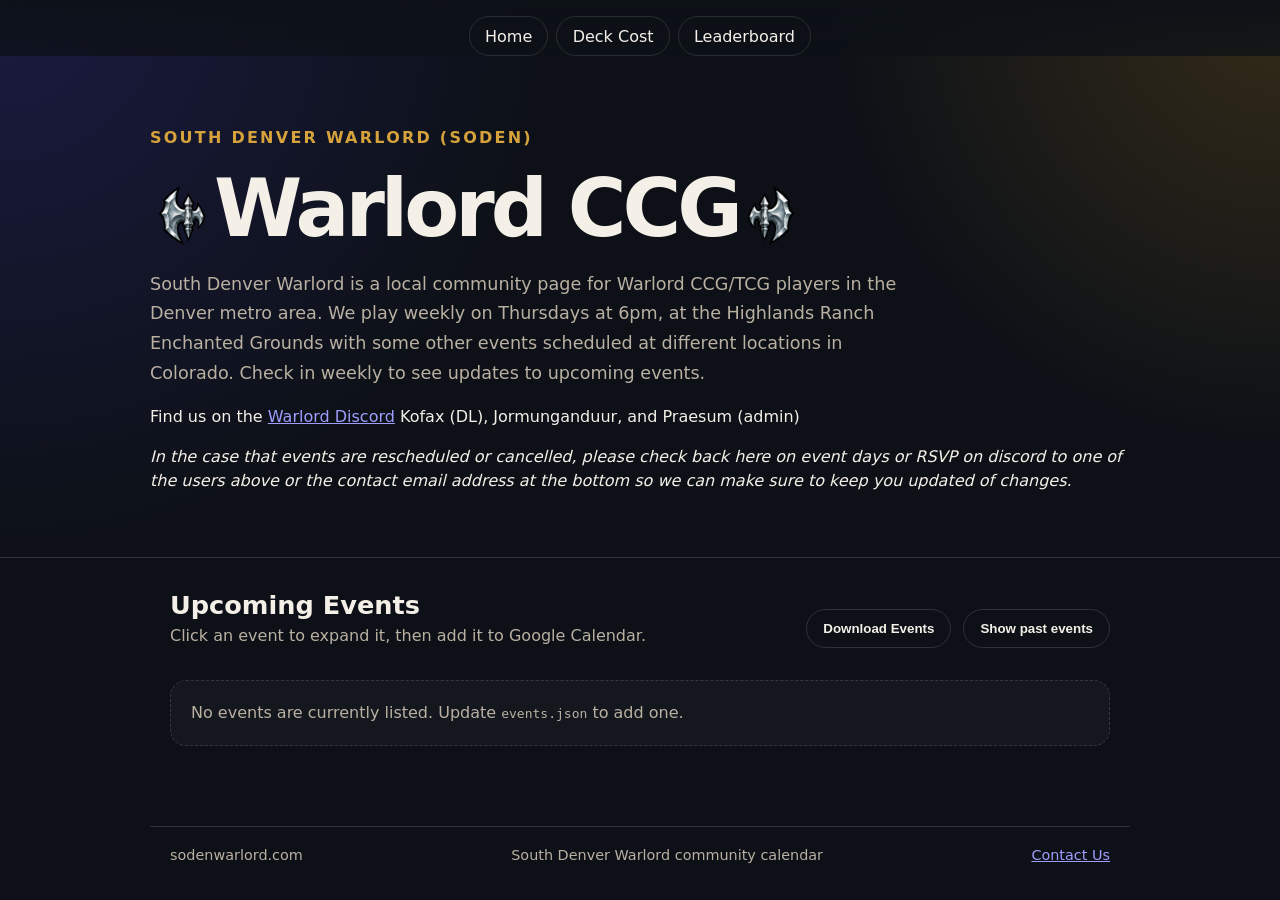
<file: index.html>
<!doctype html>
<html lang="en">
<head>
  <meta charset="utf-8" />
  <meta name="viewport" content="width=device-width, initial-scale=1" />
  <title>CO Warlord</title>
  <meta name="description" content="South Denver Warlord events for the Warlord CCG/TCG community." />
  <meta property="og:title" content="South Denver Warlord" />
  <meta property="og:description" content="Upcoming Warlord CCG/TCG events in South Denver." />
  <meta property="og:type" content="website" />
  <meta property="og:url" content="https://sodenwarlord.com" />
  <link rel="icon" href="assets/SodenLogo.png" type="image/png" />
  <link rel="stylesheet" href="assets/styles.css" />
</head>
<body>
  <nav class="site-nav" aria-label="Primary">
    <a class="site-nav__link" href="index.html">Home</a>
    <a class="site-nav__link" href="deck-estimator.html">Deck Cost</a>
    <a class="site-nav__link" href="leaderboard.html">Leaderboard</a>
  </nav>

  <header class="hero">
    <div class="hero__content">
      <div class="hero__eyebrow-row">
        <span class="eyebrow">South Denver Warlord (SODEN)</span>
      </div>
      <h1><img src="assets/SodenLogo.png" alt="logo" class="hero__icon" />Warlord CCG<img src="assets/SodenLogo.png" alt="logo" class="hero__icon flipped" /></h1>
      <p id="site-description" class="intro">Loading site information…</p>
      <!-- <p><a class="button button--ghost" href="deck-estimator.html">Estimate a deck cost</a></p> -->
      <p> Find us on the <a href="https://discord.gg/Gv9pq3nY55" target="_blank" rel="noopener noreferrer">Warlord Discord</a> Kofax (DL), Jormunganduur, and Praesum (admin) </p>
      <p> <em>In the case that events are rescheduled or cancelled, please check back here on event days or RSVP on discord to one of the users above or the contact email address at the bottom so we can make sure to keep you updated of changes.</em></p>
    </div>
  </header>

  <main class="page">
    <section class="toolbar" aria-label="Event filters">
      <div>
        <h2>Upcoming Events</h2>
        <p class="muted">Click an event to expand it, then add it to Google Calendar.</p>
      </div>
      <div class="toolbar__actions">
        <button id="download-events" class="button button--ghost" type="button">Download Events</button>
        <button id="show-past" class="button button--ghost" type="button">Show past events</button>
      </div>
    </section>

    <section id="events" class="events" aria-live="polite"></section>
    <p id="empty-state" class="empty-state" hidden>No events are currently listed. Update <code>events.json</code> to add one.</p>

  </main>
    <footer class="footer">
    <span>sodenwarlord.com</span>
    <span>South Denver Warlord community calendar</span>
    <span><a href="mailto:my.praesum@gmail.com">Contact Us</a></span>
  </footer>

  <script src="assets/app.js"></script>
</body>
</html>
</file>
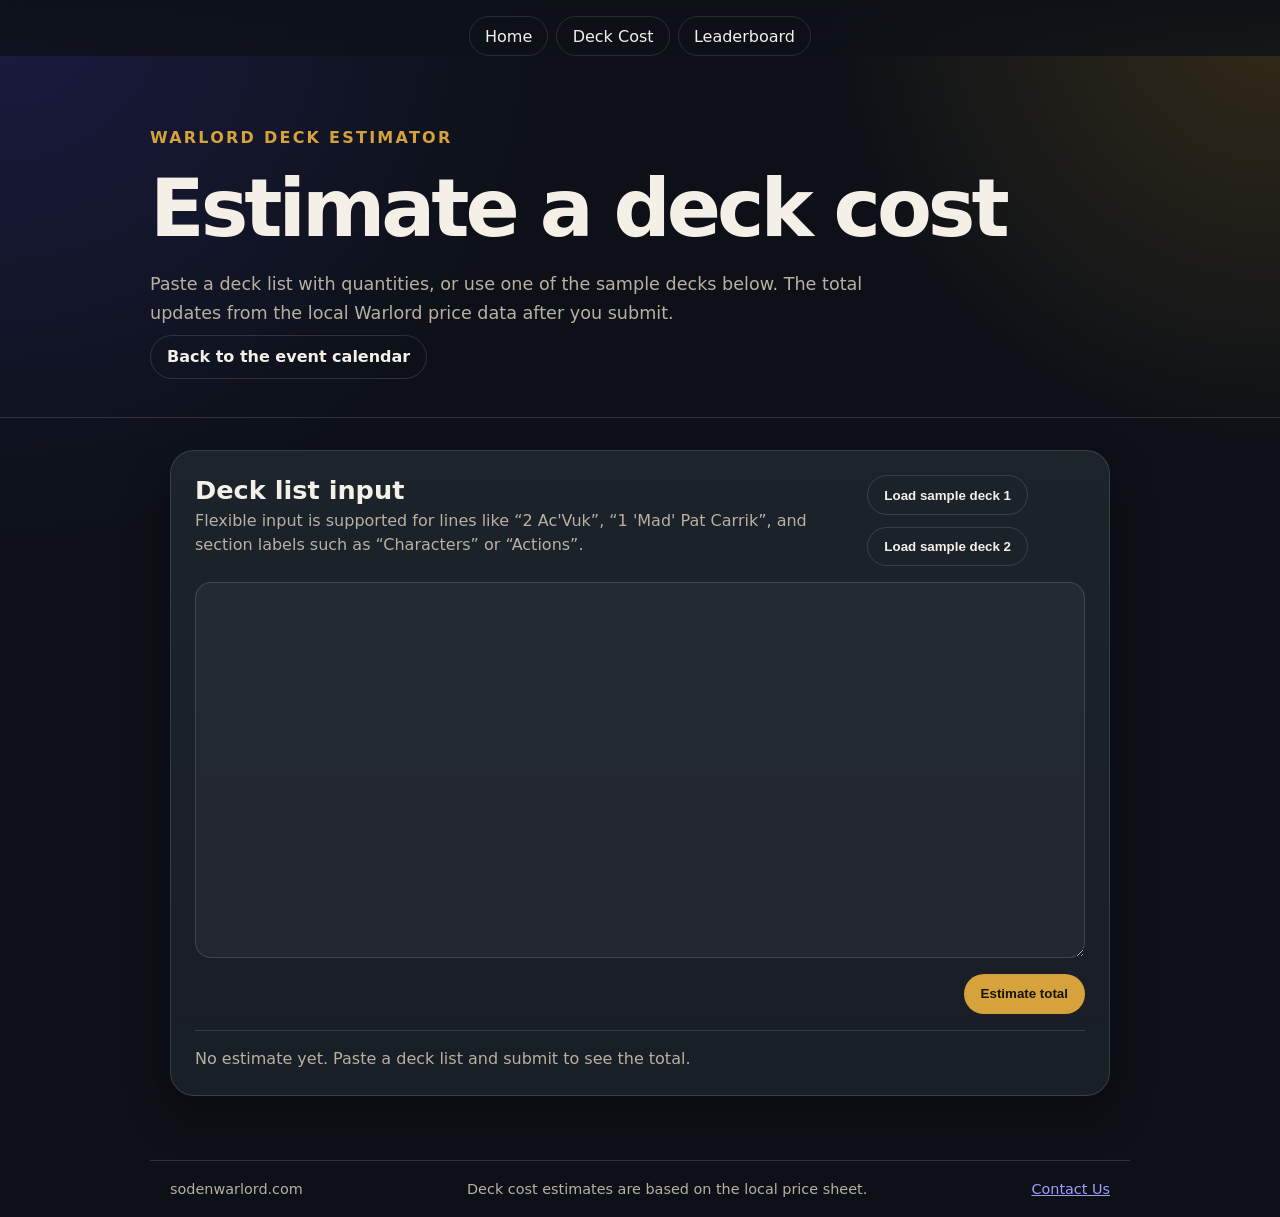
<file: deck-estimator.html>
<!doctype html>
<html lang="en">
<head>
  <meta charset="utf-8" />
  <meta name="viewport" content="width=device-width, initial-scale=1" />
  <title>Deck Cost Estimator | SODEN WL</title>
  <meta name="description" content="Estimate the cost of a Warlord deck using the local card price list." />
  <link rel="icon" href="assets/SodenLogo.png" type="image/png" />
  <link rel="stylesheet" href="assets/styles.css" />
</head>
<body>
  <nav class="site-nav" aria-label="Primary">
    <a class="site-nav__link" href="index.html">Home</a>
    <a class="site-nav__link" href="deck-estimator.html">Deck Cost</a>
    <a class="site-nav__link" href="leaderboard.html">Leaderboard</a>
  </nav>

  <header class="hero hero--compact">
    <div class="hero__content">
      <div class="hero__eyebrow-row">
        <span class="eyebrow">Warlord Deck Estimator</span>
      </div>
      <h1>Estimate a deck cost</h1>
      <p class="intro">Paste a deck list with quantities, or use one of the sample decks below. The total updates from the local Warlord price data after you submit.</p>
      <p><a class="button button--ghost" href="index.html">Back to the event calendar</a></p>
    </div>
  </header>

  <main class="page">
    <section class="panel" aria-labelledby="deck-estimator-title">
      <div class="panel__header">
        <div>
          <h2 id="deck-estimator-title">Deck list input</h2>
          <p class="muted">Flexible input is supported for lines like “2 Ac'Vuk”, “1 'Mad' Pat Carrik”, and section labels such as “Characters” or “Actions”.</p>
        </div>
        <div class="button-row">
          <button id="load-sample-1" class="button button--ghost" type="button">Load sample deck 1</button>
          <button id="load-sample-2" class="button button--ghost" type="button">Load sample deck 2</button>
        </div>
      </div>

      <form id="deck-form" class="deck-form">
        <label class="sr-only" for="deck-list">Deck list</label>
        <textarea id="deck-list" name="deck-list" rows="18" spellcheck="false"></textarea>
        <div class="button-row button-row--end">
          <button class="button" type="submit">Estimate total</button>
        </div>
      </form>

      <div id="estimate-result" class="estimate-result" aria-live="polite">
        <p class="muted">No estimate yet. Paste a deck list and submit to see the total.</p>
      </div>
    </section>
  </main>

  <footer class="footer">
    <span>sodenwarlord.com</span>
    <span>Deck cost estimates are based on the local price sheet.</span>
    <span><a href="mailto:my.praesum@gmail.com">Contact Us</a></span>
  </footer>

  <script src="assets/deck-estimator.js"></script>
</body>
</html>
</file>
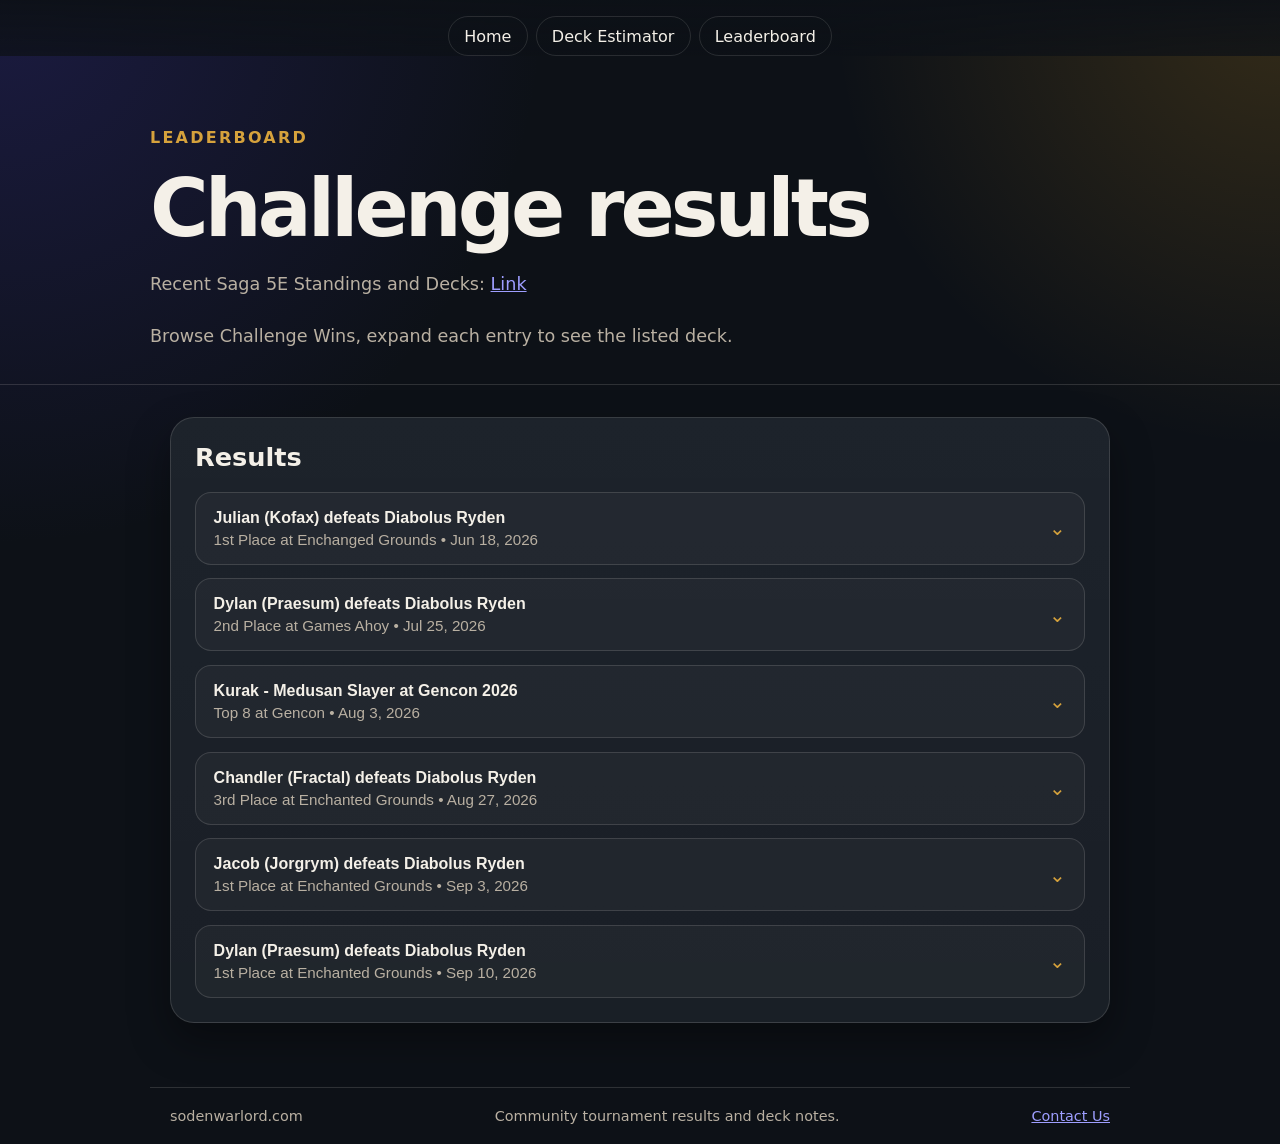
<file: leaderboard.html>
<!doctype html>
<html lang="en">
<head>
  <meta charset="utf-8" />
  <meta name="viewport" content="width=device-width, initial-scale=1" />
  <title>Leaderboard | SODEN WL</title>
  <meta name="description" content="Record of Colorado Overlord and Dragonlord wins along with their deck details." />
  <link rel="icon" href="assets/SodenLogo.png" type="image/png" />
  <link rel="stylesheet" href="assets/styles.css" />
</head>
<body>
  <nav class="site-nav" aria-label="Primary">
    <a class="site-nav__link" href="index.html">Home</a>
    <a class="site-nav__link" href="deck-estimator.html">Deck Estimator</a>
    <a class="site-nav__link" href="leaderboard.html">Leaderboard</a>
  </nav>

  <header class="hero hero--compact">
    <div class="hero__content">
      <div class="hero__eyebrow-row">
        <span class="eyebrow">Leaderboard</span>
      </div>
      <h1>Challenge results</h1>
      <p class="intro">Recent Saga 5E Standings and Decks: <a href=https://www.sagaofthestorm.com/2026-july-saga-1>Link</a></p>
      <p class="intro">Browse Challenge Wins, expand each entry to see the listed deck.</p>
    </div>
  </header>

  <main class="page">
    <section class="panel" aria-labelledby="leaderboard-page-title">
      <div class="panel__header">
        <div>
          <h2 id="leaderboard-page-title">Results</h2>
          <!-- <p class="muted">Entries are loaded from the local leaderboard data file.</p> -->
        </div>
      </div>
      <div id="leaderboard-list" class="leaderboard-list" aria-live="polite"></div>
    </section>
  </main>

  <footer class="footer">
    <span>sodenwarlord.com</span>
    <span>Community tournament results and deck notes.</span>
    <span><a href="mailto:my.praesum@gmail.com">Contact Us</a></span>
  </footer>

  <script src="assets/app.js"></script>
</body>
</html>
</file>
<file: assets/styles.css>
:root {
  color-scheme: dark;
  --bg: #0d1117;
  --panel: #151b23;
  --panel-2: #1f2937;
  --text: #f4f0e8;
  --muted: #b9b0a2;
  --accent: #d6a23c;
  --accent-2: #8e2d2d;
  --border: rgba(244, 240, 232, 0.14);
  --shadow: 0 18px 40px rgba(0, 0, 0, 0.36);
  font-family: Inter, ui-sans-serif, system-ui, -apple-system, BlinkMacSystemFont, "Segoe UI", sans-serif;
}

* { box-sizing: border-box; }

body {
  margin: 0;
  background:
    radial-gradient(circle at top left, rgba(53, 45, 142, 0.35), transparent 34rem),
    radial-gradient(circle at top right, rgba(255, 181, 32, 0.16), transparent 28rem),
    var(--bg);
  color: var(--text);
  min-height: 100vh;
}

.site-nav {
  position: sticky;
  top: 0;
  z-index: 10;
  display: flex;
  justify-content: center;
  gap: 0.5rem;
  padding: 1rem 1.25rem 0;
  background: linear-gradient(180deg, rgba(13, 17, 23, 0.94), rgba(13, 17, 23, 0.75));
  backdrop-filter: blur(10px);
}

.site-nav__link {
  color: var(--text);
  text-decoration: none;
  padding: 0.6rem 0.95rem;
  border-radius: 999px;
  border: 1px solid rgba(244, 240, 232, 0.12);
  transition: background 160ms ease, border-color 160ms ease;
}

.site-nav__link:hover,
.site-nav__link:focus-visible {
  background: rgba(214, 162, 60, 0.18);
  border-color: rgba(214, 162, 60, 0.4);
  outline: none;
}

.hero {
  border-bottom: 1px solid var(--border);
  padding: 4.5rem 1.25rem 3rem;
}

.hero__content, .page, .footer {
  max-width: 980px;
  margin: 0 auto;
}

.hero__eyebrow-row {
  display: inline-flex;
  align-items: center;
  gap: 0.5rem;
  margin-bottom: 0.75rem;
}

.hero__icon {
  display: inline-block;
  width: 4rem;
  height: 4rem;
  max-width: 80px;
  max-height: 80px;
  object-fit: contain;
  flex-shrink: 0;
  margin-bottom: -0.75rem;
}

.flipped {
  transform: scaleX(-1);
}

.eyebrow {
  color: var(--accent);
  font-weight: 700;
  letter-spacing: 0.14em;
  text-transform: uppercase;
  margin: 0 0 0.75rem;
}

h1 {
  margin: 0;
  font-size: clamp(2.4rem, 7vw, 5rem);
  line-height: 0.95;
  letter-spacing: -0.05em;
}

.intro {
  max-width: 760px;
  margin: 1.4rem 0 0;
  color: var(--muted);
  font-size: 1.1rem;
  line-height: 1.7;
}

.page { padding: 2rem 1.25rem 4rem; }

.toolbar {
  display: flex;
  align-items: end;
  justify-content: space-between;
  gap: 1rem;
  margin-bottom: 1rem;
}

.toolbar__actions {
  display: flex;
  flex-wrap: wrap;
  gap: 0.75rem;
}

h2 { margin: 0 0 0.25rem; font-size: 1.6rem; }
.p, p { line-height: 1.5; }
.muted { color: var(--muted); margin: 0; }

.events {
  display: grid;
  gap: 1rem;
}

.event {
  background: linear-gradient(180deg, rgba(255,255,255,0.035), rgba(255,255,255,0.015)), var(--panel);
  border: 1px solid var(--border);
  border-radius: 18px;
  box-shadow: var(--shadow);
  overflow: hidden;
}

.event__summary {
  width: 100%;
  border: 0;
  background: transparent;
  color: inherit;
  display: grid;
  grid-template-columns: minmax(84px, 104px) minmax(0, 1fr) auto;
  gap: 1rem;
  align-items: center;
  padding: 1rem;
  cursor: pointer;
  text-align: left;
}

.event__summary:focus-visible, .button:focus-visible {
  outline: 3px solid rgba(214,162,60,0.65);
  outline-offset: 3px;
}

.date-tile {
  border: 1px solid var(--border);
  border-radius: 14px;
  background: var(--panel-2);
  text-align: center;
  padding: 0.75rem 0.5rem;
}

.date-tile__month { color: var(--accent); font-size: 0.8rem; font-weight: 800; letter-spacing: 0.1em; }
.date-tile__day { display: block; font-size: 2rem; font-weight: 800; line-height: 1; margin-top: 0.15rem; }

.event__content {
  display: flex;
  flex-direction: column;
  gap: 0.35rem;
  min-width: 0;
}

.event__title { font-size: 1.15rem; font-weight: 800; margin: 0; }
.event__meta { color: var(--muted); font-size: 0.96rem; display: flex; flex-direction: column; gap: 0.2rem; min-width: 0; }
.event__meta-row { line-height: 1.4; word-break: break-word; }
.event__chevron { color: var(--accent); font-size: 1.5rem; transition: transform 180ms ease; }
.event[open] .event__chevron { transform: rotate(180deg); }

.event__details {
  border-top: 1px solid var(--border);
  padding: 1rem;
  color: var(--muted);
}

.event__details p { margin: 0 0 1rem; }
.event__details-location { color: var(--text); }

.button-row { display: flex; gap: 0.75rem; flex-wrap: wrap; }

.button {
  appearance: none;
  border: 1px solid rgba(214,162,60,0.5);
  background: var(--accent);
  color: #1a1205;
  border-radius: 999px;
  padding: 0.7rem 1rem;
  font-weight: 800;
  text-decoration: none;
  cursor: pointer;
}

.button--ghost {
  background: transparent;
  color: var(--text);
  border-color: var(--border);
}

.empty-state {
  border: 1px dashed var(--border);
  color: var(--muted);
  border-radius: 16px;
  padding: 1.25rem;
  background: rgba(255,255,255,0.03);
}

.leaderboard {
  margin-top: 2rem;
}

.leaderboard-list {
  display: grid;
  gap: 0.85rem;
}

.leaderboard-card {
  border: 1px solid var(--border);
  border-radius: 16px;
  background: rgba(255,255,255,0.03);
  overflow: hidden;
}

.leaderboard-card__toggle {
  width: 100%;
  border: 0;
  background: transparent;
  color: inherit;
  display: flex;
  align-items: center;
  justify-content: space-between;
  gap: 1rem;
  padding: 1rem 1.1rem;
  text-align: left;
  cursor: pointer;
}

.leaderboard-card__player {
  display: block;
  font-size: 1rem;
  font-weight: 700;
}

.leaderboard-card__meta {
  display: block;
  margin-top: 0.25rem;
  color: var(--muted);
  font-size: 0.95rem;
}

.leaderboard-card__chevron {
  color: var(--accent);
  font-size: 1.25rem;
  transition: transform 180ms ease;
}

.leaderboard-card[open] .leaderboard-card__chevron {
  transform: rotate(180deg);
}

.leaderboard-card__details {
  border-top: 1px solid var(--border);
  padding: 1rem 1.1rem 1.1rem;
  color: var(--muted);
}

.leaderboard-card__deck-text {
  margin: 0 0 1rem;
  padding: 0.9rem 1rem;
  border-radius: 12px;
  background: rgba(255,255,255,0.04);
  border: 1px solid var(--border);
  color: var(--text);
  white-space: pre-wrap;
  line-height: 1.6;
  font-family: inherit;
}

.leaderboard-card__link {
  display: inline-flex;
  width: auto;
}

.hero--compact {
  padding-bottom: 2rem;
}

.panel {
  background: linear-gradient(180deg, rgba(255,255,255,0.035), rgba(255,255,255,0.015)), var(--panel);
  border: 1px solid var(--border);
  border-radius: 24px;
  box-shadow: var(--shadow);
  padding: 1.5rem;
}

.panel__header {
  display: flex;
  justify-content: space-between;
  align-items: start;
  gap: 1rem;
  margin-bottom: 1rem;
}

.deck-form {
  display: grid;
  gap: 1rem;
}

#deck-list {
  width: 100%;
  border: 1px solid var(--border);
  border-radius: 16px;
  background: rgba(255,255,255,0.04);
  color: var(--text);
  padding: 1rem;
  font: inherit;
  resize: vertical;
  min-height: 18rem;
}

.button-row--end {
  justify-content: flex-end;
}

.estimate-result {
  margin-top: 1rem;
  border-top: 1px solid var(--border);
  padding-top: 1rem;
}

.sr-only {
  position: absolute;
  width: 1px;
  height: 1px;
  padding: 0;
  margin: -1px;
  overflow: hidden;
  clip: rect(0, 0, 0, 0);
  white-space: nowrap;
  border: 0;
}

.footer {
  border-top: 1px solid var(--border);
  color: var(--muted);
  display: flex;
  justify-content: space-between;
  gap: 1rem;
  padding: 1.25rem;
  font-size: 0.9rem;
}

@media (max-width: 680px) {
  .site-nav { flex-wrap: wrap; }
  .toolbar, .footer, .panel__header { flex-direction: column; align-items: stretch; }
  .toolbar__actions { width: 100%; }
  .toolbar__actions .button { flex: 1 1 0; }
  .event__summary { grid-template-columns: 72px minmax(0, 1fr); gap: 0.75rem; padding: 0.9rem; }
  .event__chevron { display: none; }
  .event__meta { font-size: 0.9rem; }
  .button-row { flex-direction: column; }
  .button { width: 100%; text-align: center; }
  .button-row--end { justify-content: stretch; }
}
</file>
